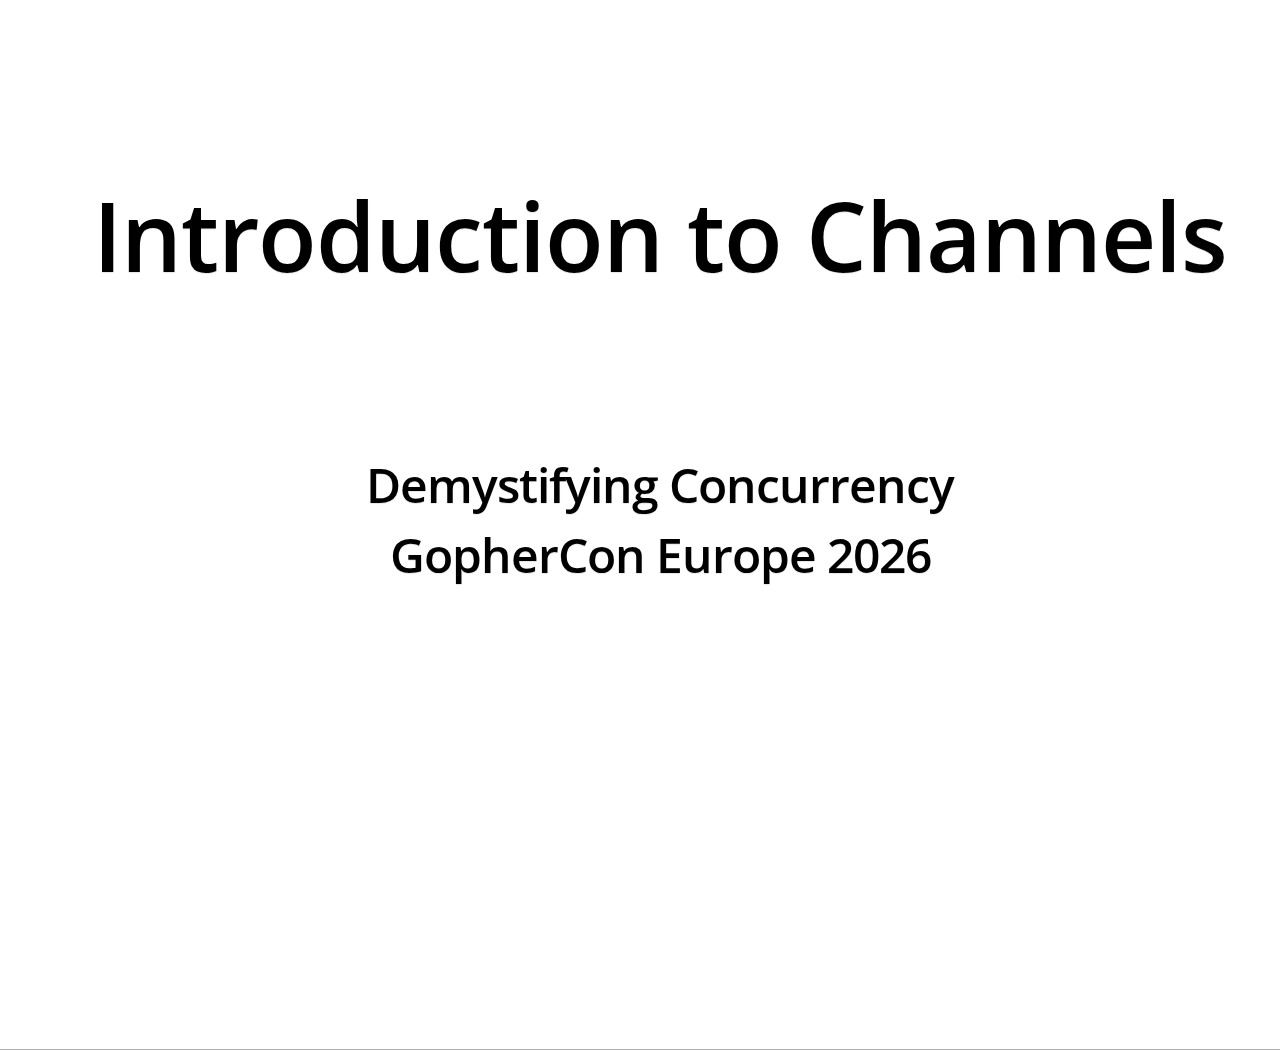
<file: channels.html>
<!DOCTYPE html>
<html>
  <head>
    <title>Channels</title>
    <meta charset='utf-8'>
    <link rel='icon' type='image/svg+xml' href='static/favicon.svg'>
    <script>
      var notesEnabled =  false ;
    </script>
    <script src='static/slides.js'></script>
  </head>

  <body style='display: none'>
    <section class='slides'>

<!-- /usr/local/google/home/jba/repos/github.com/jba/concurrency-workshop/slides/channels/10/c_test.go -->
<article class='title-slide'>
  <div class='title-text'>Introduction to Channels</div>
  <div class='subtitle-text'
<p>Demystifying Concurrency</p>
<p>GopherCon Europe 2026</p>
  </div>
  <span class='pagenumber'>1</span>
</article>
<article>
  <h1>Passing a value between goroutines</h1>
  <div class='text'>
<p>We can pass a value between goroutines with a <code>WaitGroup</code>.</p>
  </div>
  <div class='code'><pre>
var wg sync.WaitGroup
var v int
wg.Go(func() { v = compute(7) })
wg.Wait()
fmt.Println(v)</pre>
  </div>
  <div class='text'>
<p>But there is a more flexible way: channels.</p>
  </div>
  <span class='pagenumber'>2</span>
</article>
<article>
  <h1>Unbuffered channels</h1>
  <div class='text'>
<p>An unbuffered channel lets two goroutines rendezvous.</p>
  </div>
  <div class='code'><pre>
c := make(chan int) <comment>// create a channel</comment>

go func() { c &lt;- compute(7) }() <comment>// send to c</comment>

v := &lt;-c <comment>// receive from c</comment>

fmt.Println(v)</pre>
  </div>
  <div class='text'>
<p>It doesn't matter which happens first, the send or the receive.</p>
  </div>
  <span class='pagenumber'>3</span>
</article>
<article>
  <h1>Multiples</h1>
  <div class='text'>
<p>You can have many senders, and many receivers.</p>
  </div>
  <div class='code'><pre>
c := make(chan int)
for i := range 5 {
    go func() { c &lt;- compute(i) }()
}
for range 5 {
    go func() {
        fmt.Println(&lt;-c)
    }()
}
<comment>// Wait for all goroutines here.</comment></pre>
  </div>
  <span class='pagenumber'>4</span>
</article>
<article>
  <h1>Timeout, v1</h1>
  <div class='text'>
<p>The <code>select</code> statement blocks until one of the cases is ready.</p>
  </div>
  <div class='code bad'><pre>
c := make(chan int)
timeout := make(chan bool)
go func() { c &lt;- compute(7) }()
go func() {
    time.Sleep(20 * time.Millisecond)
    timeout &lt;- true
}()
select {
case v := &lt;-c:
    fmt.Println(v)
case &lt;-timeout:
    fmt.Println(&#34;timed out&#34;)
}</pre>
  </div>
  <div class='text'>
<p>We'll get to the problem after the next slide.</p>
  </div>
  <span class='pagenumber'>5</span>
</article>
<article>
  <h1>Timeout, v2</h1>
  <div class='text'>
<p>Use <code>time.After</code> for timeouts.</p>
  </div>
  <div class='code'><pre>
c := make(chan int)
go func() { c &lt;- compute(7) }()
select {
case v := &lt;-c:
    fmt.Println(v)
<span class="em">case &lt;-time.After(20 * time.Millisecond):</span>
    fmt.Println(&#34;timed out&#34;)
}</pre>
  </div>
  <span class='pagenumber'>6</span>
</article>
<article>
  <h1>Goroutine leaks</h1>
  <div class="flex"><div>
  <div class='code bad'><pre>
c := make(chan int)
go func() { c &lt;- compute(7) }()
select {
case v := &lt;-c:
    fmt.Println(v)
case &lt;-time.After(20 * time.Millisecond):
    fmt.Println(&#34;timed out&#34;)
}
<comment>// program continues</comment></pre>
  </div>
  </div><div>
<p>What happens to the first goroutine if there is a timeout?</p>
  <details><summary></summary>
<ol>
<li><code>time.After</code> case executes</li>
<li><code>select</code> finishes</li>
<li>goroutine tries to send to <code>c</code></li>
</ol>
<ul>
<li>The GC does not collect <code>c</code>: there is still a reference to it.</li>
<li>The GC does not collect goroutines: they must terminate.</li>
</ul>
  </details>
  </div></div> <!-- flex -->
  <span class='pagenumber'>7</span>
</article>
<article>
  <h1>Buffered goroutines</h1>
  <div class="flex"><div>
  <div class='code'><pre>
c := make(chan int<span class="em">, 1</span>)
go func() { c &lt;- compute(7) }()
select {
case v := &lt;-c:
    fmt.Println(v)
case &lt;-time.After(20 * time.Millisecond):
    fmt.Println(&#34;timed out&#34;)
}
<comment>// program continues</comment></pre>
  </div>
  <div class='text'>
<ul>
<li>A channel can have a queue of values.</li>
<li>Sending enqueues, blocks if full.</li>
<li>Receiving dequeues, blocks if empty.</li>
<li>Sender and receiver don't have to rendezvous.</li>
</ul>
  </div>
  </div><div>
<p>And now?</p>
  <details><summary></summary>
<ol>
<li><code>time.After</code> case executes</li>
<li><code>select</code> finishes</li>
<li>goroutine tries to send to <code>c</code></li>
<li><span style="color:purple">value is enqueued</span></li>
<li>goroutine exits</li>
</ol>
<p>no leaks, no garbage</p>
  </details>
  </div></div> <!-- flex -->
  <span class='pagenumber'>8</span>
</article>
<article>
  <h1>Non-blocking select</h1>
  <div class='text'>
<p>Let's implement this:</p>
  </div>
  <div class='code'><pre>
<comment>// sendNotification optionally sends a notification without</comment>
<comment>// blocking the current goroutine.</comment>
<comment>// To avoid blocking, the notification might be dropped.</comment>
func <defn>sendNotification</defn>(string) {}

<comment>// receiveNotification receives a notification if there is one.</comment>
<comment>// It returns &#34;&#34; if there isn&#39;t.</comment>
<comment>// It never blocks.</comment>
func <defn>receiveNotification</defn>() string { return &#34;&#34; }
</pre>
  </div>
  <span class='pagenumber'>9</span>
</article>
<article>
  <h1>Notifications: first attempt</h1>
  <div class='code'><pre>
var nc = make(chan string)

func <defn>sendNotification</defn>(s string) { nc &lt;- s }

func <defn>receiveNotification</defn>() string { return &lt;-nc }
</pre>
  </div>
  <div class='text'>
<p>What happens here?</p>
  </div>
  <div class='text'>
<p>What if we add buffering?</p>
  </div>
  <span class='pagenumber'>10</span>
</article>
<article>
  <h1>Notifications: solution</h1>
  <div class='code'><pre>
var nc = make(chan string<span class="em">, 10</span>)

func <defn>sendNotification</defn>(s string) {
<span class="em">    select {
    case nc &lt;- s:
    default: <comment>// if we can&#39;t send, drop s</comment>
    }</span>
}

func <defn>receiveNotification</defn>() string {
<span class="em">    select {
    case s := &lt;-nc:
        return s
    default:
        return &#34;&#34;
    }
}
</pre>
  </div>
  <span class='pagenumber'>11</span>
</article>
<article>
  <h1>Closing channels</h1>
  <div class='text'>
<p>Close a channel when it will never be sent to again.</p>
  </div>
  <div class="flex"><div>
  <div class='code weak'><pre>
type <defn>node</defn> struct {
    val         int
    left, right *node
}

func <defn>sendValues</defn>(n *node, ch chan int) {
    if n == nil {
        return
    }
    sendValues(n.left, ch)
    ch &lt;- n.val
    sendValues(n.right, ch)
}
</pre>
  </div>
  <div class='text'>
<p>(In modern Go, we would use an iterator.)</p>
  </div>
  </div><div>
  <div class='code weak'><pre>
func <defn>printTree</defn>(root *node) {
    c := make(chan int)
    go func() {
        sendValues(root, c)
<span class="em">        close(c)</span>
    }()

    for {
        v, <span class="em">ok</span> := &lt;-c <comment>// distinguish closed from zero value</comment>
        if !ok {
            <comment>// c is closed</comment>
            break
        }
        fmt.Println(v)
    }
}
</pre>
  </div>
  </div></div> <!-- flex -->
  <span class='pagenumber'>12</span>
</article>
<article>
  <h1>for...range with a channel</h1>
  <div class='code'><pre>
func <defn>printTree</defn>(root *node) {
    c := make(chan int)
    go func() {
        sendValues(root, c)
        close(c)
    }()

<span class="em">    for v := range c {</span>
        fmt.Println(v)
    }
}
</pre>
  </div>
  <span class='pagenumber'>13</span>
</article>
<article>
  <h1>close broadcasts</h1>
  <div class='text'>
<p><code>close</code> affects every receiver</p>
  </div>
  <div class="flex"><div>
  <div class='code bad'><pre>
c := make(chan int)
var wg sync.WaitGroup
wg.Go(func() { <span class="em">c &lt;- 1</span> })
wg.Go(func() { fmt.Println(&lt;-c) })
wg.Go(func() { fmt.Println(&lt;-c) })
wg.Wait()</pre>
  </div>
<p>What does this do?</p>
  <details><summary></summary>
<p>Print 1, then hang.</p>
  </details>
  </div><div>
  <div class='code'><pre>
c := make(chan int)
var wg sync.WaitGroup
wg.Go(func() { <span class="em">close(c)</span> })
wg.Go(func() { fmt.Println(&lt;-c) })
wg.Go(func() { fmt.Println(&lt;-c) })
wg.Wait()</pre>
  </div>
<p>What does this do?</p>
  <details><summary></summary>
<p>Print 0 twice, then finish.</p>
  </details>
  </div></div> <!-- flex -->
  <span class='pagenumber'>14</span>
</article>

    <div id="help">
      Use the left and right arrow keys or click the left and right
      edges of the page to navigate between slides.<br>
      (Press 'H' or navigate to hide this message.)
    </div>
    <script type="application/javascript" src='static/play.js'></script>
  </body>
</html>
</file>
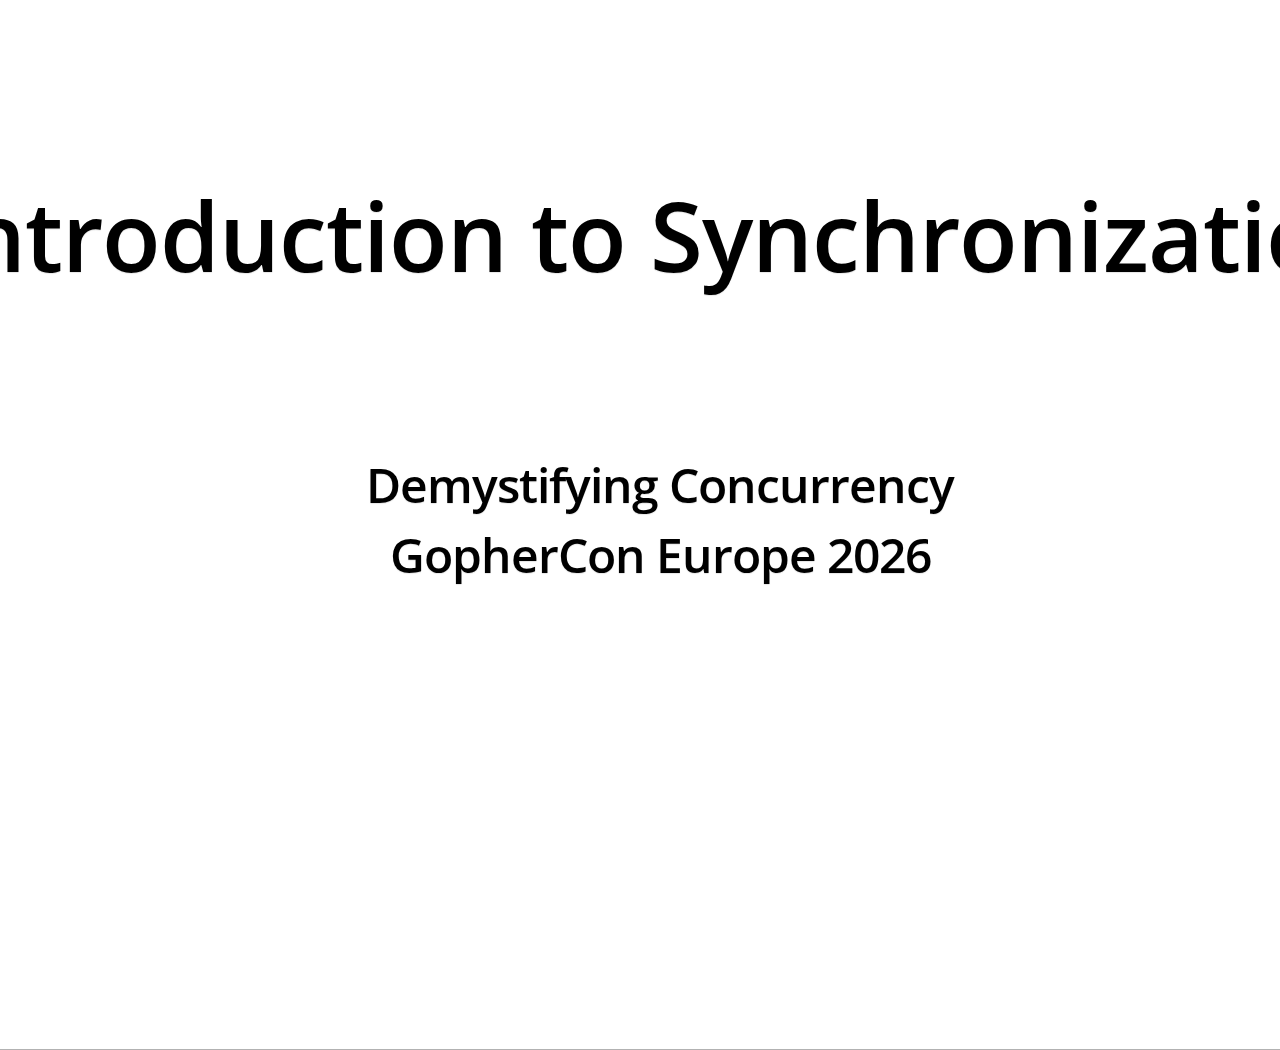
<file: mutexes.html>
<!DOCTYPE html>
<html>
  <head>
    <title>Title</title>
    <meta charset='utf-8'>
    <link rel='icon' type='image/svg+xml' href='static/favicon.svg'>
    <script>
      var notesEnabled =  false ;
    </script>
    <script src='static/slides.js'></script>
  </head>

  <body style='display: none'>
    <section class='slides'>

<!-- slides/mutexes/10/m.go -->
<article class='title-slide'>
  <div class='title-text'>Introduction to Synchronization</div>
  <div class='subtitle-text'
<p>Demystifying Concurrency</p>
<p>GopherCon Europe 2026</p>
  </div>
  <span class='pagenumber'>1</span>
</article>
<article>
  <h1>Sharing memory</h1>
  <div class='text'>
<p>A program's goroutines can all access the program's memory.</p>
  </div>
  <div class='code'><pre>
<span class='codenum'>1</span>var c int

<span class='codenum'>2</span>func <defn>main</defn>() {
<span class='codenum'>3</span>   var wg sync.WaitGroup
<span class='codenum'>4</span>   wg.Go(count)
<span class='codenum'>5</span>   wg.Go(count)
<span class='codenum'>6</span>   wg.Wait()
<span class='codenum'>7</span>   fmt.Println(c)
<span class='codenum'>8</span>}

<span class='codenum'>9</span>func <defn>count</defn>() {
<span class='codenum'>10</span>   for range 20_000 {
<span class='codenum'>11</span>      c++
<span class='codenum'>12</span>   }
<span class='codenum'>13</span>}
</pre>
  </div>
<div></div>
  <div class='output'><pre>
27357
</pre>
  </div>
  <span class='pagenumber'>2</span>
</article>

<!-- slides/mutexes/20/m.go -->
<article>
  <h1>Data races</h1>
  <div class='text'>
<p>A data race happens when:</p>
<ul>
<li>Two goroutines access the same memory</li>
<li>At least one writes to it</li>
<li>The accesses aren't synchronized</li>
</ul>
  </div>
  <div class='text'>
<p> </p>
  </div>
  <div class="flex"><div>
  <div class='text'>
<p>same goroutine</p>
  </div>
  <div class='code'><pre>
<span class='codenum'>1</span>c++
<span class='codenum'>2</span>fmt.Println(c)</pre>
  </div>
  </div><div>
  <div class='text'>
<p>different memory</p>
  </div>
  <div class='code'><pre>
<span class='codenum'>1</span>wg.Go(func() {
<span class='codenum'>2</span>   c1++
<span class='codenum'>3</span>})
<span class='codenum'>4</span>wg.Go(func() {
<span class='codenum'>5</span>   c2++
<span class='codenum'>6</span>})</pre>
  </div>
  </div><div>
  <div class='text'>
<p>no writes</p>
  </div>
  <div class='code'><pre>
<span class='codenum'>1</span>wg.Go(func() {
<span class='codenum'>2</span>   fmt.Println(c)
<span class='codenum'>3</span>})
<span class='codenum'>4</span>wg.Go(func() {
<span class='codenum'>5</span>   fmt.Println(c)
<span class='codenum'>6</span>})</pre>
  </div>
  </div><div>
  <div class='text'>
<p>data race</p>
  </div>
  <div class='code bad'><pre>
<span class='codenum'>1</span>wg.Go(func() { c++ })
<span class='codenum'>2</span>wg.Go(func() { c++ })</pre>
  </div>
  </div></div> <!-- flex -->
  <span class='pagenumber'>3</span>
</article>
<article>
  <h1>The race detector</h1>
  <div class='text'>
<p>Looks for data races while the program is running.</p>
  </div>
  <div class="flex"><div>
  <div class='code'><pre>
<span class='codenum'>1</span>var c int

<span class='codenum'>2</span>func <defn>main</defn>() {
<span class='codenum'>3</span>   var wg sync.WaitGroup
<span class='codenum'>4</span>   wg.Go(count)
<span class='codenum'>5</span>   wg.Go(count)
<span class='codenum'>6</span>   wg.Wait()
<span class='codenum'>7</span>   fmt.Println(c)
<span class='codenum'>8</span>}

<span class='codenum'>9</span>func <defn>count</defn>() {
<span class='codenum'>10</span>   for range 20_000 {
<span class='codenum'>11</span>      c++
<span class='codenum'>12</span>   }
<span class='codenum'>13</span>}
</pre>
  </div>
<div></div>
  <div class='output'><pre>
27357
</pre>
  </div>
  </div><div>
  <div class='text'>
<p><code>go run -race .</code></p>
  </div>
<div></div>
  <div class='output'><pre>
==================
WARNING: DATA RACE
Read at 0x000000612e58 by goroutine 7:
main.count()
jba/repos/github.com/jba/concurrency-workshop/slides/mutexes/10/m.go:26 +0x2c
sync.(*WaitGroup).Go.func1()
jba/sdk/go1.25.5/src/sync/waitgroup.go:239 +0x5d

Previous write at 0x000000612e58 by goroutine 8:
main.count()
jba/repos/github.com/jba/concurrency-workshop/slides/mutexes/10/m.go:26 +0x44
sync.(*WaitGroup).Go.func1()
jba/sdk/go1.25.5/src/sync/waitgroup.go:239 +0x5d
</pre>
  </div>
  </div></div> <!-- flex -->
  <span class='pagenumber'>4</span>
</article>

<!-- slides/mutexes/30/m.go -->
<article>
  <h1>Interleavings</h1>
  <div class="flex"><div>
  <div class='code'><pre>
<span class='codenum'>1</span>c++</pre>
  </div>
  <div class='text'>
<p>is actually</p>
  </div>
  <div class='code'><pre>
<span class='codenum'>1</span>R0 = c
<span class='codenum'>2</span>R0++
<span class='codenum'>3</span>c = R0</pre>
  </div>
  <div style="width: 25vw"></div>
  </div><div>
  <div class='text'>
<p>What we want:</p>
<div class="interleave" style="font-size: 70%">
<table>
<thead>
<tr>
<th>G1</th>
<th>G2</th>
</tr>
</thead>
<tbody>
<tr>
<td>c++</td>
<td></td>
</tr>
<tr>
<td></td>
<td>c++</td>
</tr>
</tbody>
</table>
</div>
<p>What we might get:</p>
<div class="interleave" style="font-size: 70%">
<table>
<thead>
<tr>
<th>G1</th>
<th>G2</th>
</tr>
</thead>
<tbody>
<tr>
<td>R0 = c</td>
<td>R0 = c</td>
</tr>
<tr>
<td>R0++</td>
<td>R0++</td>
</tr>
<tr>
<td>c = R0</td>
<td>c = R0</td>
</tr>
</tbody>
</table>
</div>
  </div>
  </div></div> <!-- flex -->
  <span class='pagenumber'>5</span>
</article>
<article>
  <h1>Using a mutex</h1>
  <div class="flex"><div>
  <div class='code'><pre>
<span class='codenum'>1</span><span class="em">var mu sync.Mutex</span>

<span class='codenum'>2</span>var c int

<span class='codenum'>3</span>func <defn>main</defn>() {
<span class='codenum'>4</span>   var wg sync.WaitGroup
<span class='codenum'>5</span>   wg.Go(count)
<span class='codenum'>6</span>   wg.Go(count)
<span class='codenum'>7</span>   wg.Wait()
<span class='codenum'>8</span>   fmt.Println(c)
<span class='codenum'>9</span>}

<span class='codenum'>10</span>func <defn>count</defn>() {
<span class='codenum'>11</span>   for range 20_000 {
<span class='codenum'>12</span><span class="em">      mu.Lock()</span>
<span class='codenum'>13</span>      c++
<span class='codenum'>14</span><span class="em">      mu.Unlock()</span>
<span class='codenum'>15</span>   }
<span class='codenum'>16</span>}
</pre>
  </div>
  </div><div>
  <div class='text'>
<p>Only one goroutine between <code>Lock</code> and <code>Unlock</code></p>
<p>The zero mutex is unlocked and ready to use</p>
<p>A mutex limits interleavings</p>
  </div>
  </div></div> <!-- flex -->
  <span class='pagenumber'>6</span>
</article>

<!-- slides/mutexes/50/m.go -->
<article>
  <h1>Generating unique IDs, unsafe version</h1>
  <div class="flex"><div>
  <div class='code bad'><pre>
<comment>// An IDGenerator generates unique identifiers.</comment>
<span class='codenum'>1</span>type <defn>IDGenerator</defn> struct {
<span class='codenum'>2</span>   prefix string
<span class='codenum'>3</span>   num    int
<span class='codenum'>4</span>}

<comment>// NewIDGenerator creates an IDGenerator whose</comment>
<comment>// identifiers begin with prefix.</comment>
<span class='codenum'>5</span>func <defn>NewIDGenerator</defn>(prefix string) *IDGenerator {
<span class='codenum'>6</span>   return &amp;IDGenerator{prefix: prefix}
<span class='codenum'>7</span>}

<comment>// NewID generates a unique identifier each time</comment>
<comment>// it is called.</comment>
<span class='codenum'>8</span>func (g *IDGenerator) <defn>NewID</defn>() string {
<span class='codenum'>9</span>   g.num++
<span class='codenum'>10</span>   return fmt.Sprintf(&#34;%s%d&#34;, g.prefix, g.num)
<span class='codenum'>11</span>}
</pre>
  </div>
  </div><div>
  <details>
    <summary>
What can happen if two goroutines call <code>g.NewID()</code> at the same time?</p>
    </summary>
    <div class='answer'>
<p>You might get the same ID twice.</p>
    </div>
  </details>
  </div></div> <!-- flex -->
  <span class='pagenumber'>7</span>
</article>
<article>
  <h1>Generating unique IDs, safe version</h1>
  <div class="flex"><div>
  <div class='code'><pre>
<span class='codenum'>1</span>type <defn>IDGenerator</defn> struct {
<span class='codenum'>2</span>   prefix string
<span class='codenum'>3</span><span class="em">   mu     sync.Mutex</span>
<span class='codenum'>4</span>   num    int
<span class='codenum'>5</span>}

<comment>// NewIDGenerator is the same.</comment>

<span class='codenum'>6</span>func (g *IDGenerator) <defn>NewID</defn>() string {
<span class='codenum'>7</span><span class="em">   g.mu.Lock()
<span class='codenum'>8</span>   defer g.mu.Unlock()</span>
<span class='codenum'>9</span>   g.num++
<span class='codenum'>10</span>   return fmt.Sprintf(&#34;%s%d&#34;, g.prefix, g.num)
<span class='codenum'>11</span>}
</pre>
  </div>
  </div><div>
  <div class='text'>
<p><code>num</code> must be synchronized to make <code>NewID</code> concurrency-safe</p>
<p><code>prefix</code> is written <em>before</em> all calls to <code>NewID</code></p>
<p>The &quot;mutex hat&quot; convention: declare the mutex field
above the fields it protects</p>
  </div>
  </div></div> <!-- flex -->
  <span class='pagenumber'>8</span>
</article>
<article>
  <h1>Limit critical section size</h1>
  <div class="flex"><div>
  <div class='code'><pre>
<span class='codenum'>1</span>func (g *IDGenerator) <defn>NewID</defn>() string {
<span class='codenum'>2</span>   g.mu.Lock()
<span class='codenum'>3</span>   g.num++
<span class='codenum'>4</span>   g.mu.Unlock()
<span class='codenum'>5</span>   return fmt.Sprintf(&#34;%s%d&#34;, g.prefix, g.num)
<span class='codenum'>6</span>}
</pre>
  </div>
  </div><div>
  <div class='text'>
<p>Keep locked regions (<em>critical sections</em>) small to avoid contention</p>
<p><code>defer</code> is not always needed or useful</p>
  </div>
  <details>
    <summary>
Find and fix the bug.</p>
    </summary>
    <div class='code'><pre>
<span class='codenum'>1</span>func (g *IDGenerator) <defn>NewID</defn>() string {
<span class='codenum'>2</span>   g.mu.Lock()
<span class='codenum'>3</span>   g.num++
<span class='codenum'>4</span><span class="em">   n := g.num</span>
<span class='codenum'>5</span>   g.mu.Unlock()
<span class='codenum'>6</span>   return fmt.Sprintf(&#34;%s%d&#34;, g.prefix, <span class="em">n</span>)
<span class='codenum'>7</span>}
</pre>
    </div>
    <div class='answer'>
    </div>
  </details>
  </div></div> <!-- flex -->
  <span class='pagenumber'>9</span>
</article>

<!-- slides/mutexes/60/m.go -->
<article>
  <h1>Atomics</h1>
  <div class="flex">
  <div class='code'><pre>
<span class='codenum'>1</span>import (
<span class='codenum'>2</span>   &#34;fmt&#34;
<span class='codenum'>3</span><span class="em">   &#34;sync/atomic&#34;</span>
<span class='codenum'>4</span>)

<span class='codenum'>5</span>type <defn>IDGenerator</defn> struct {
<span class='codenum'>6</span>   prefix string
<span class='codenum'>7</span><span class="em">   num atomic.Int64</span>
<span class='codenum'>8</span>}

<span class='codenum'>9</span>func <defn>NewIDGenerator</defn>(prefix string) *IDGenerator {
<span class='codenum'>10</span>   return &amp;IDGenerator{prefix: prefix}
<span class='codenum'>11</span>}

<span class='codenum'>12</span>func (g *IDGenerator) <defn>NewID</defn>() string {
<span class='codenum'>13</span><span class="em">   n := g.num.Add(1)</span>
<span class='codenum'>14</span>   return fmt.Sprintf(&#34;%s%d&#34;, g.prefix, n)
<span class='codenum'>15</span>}
</pre>
  </div>
  <div class='text'>
<p>Limited operations</p>
<p>Do not combine</p>
<ul>
<li>Two in sequence is not atomic</li>
</ul>
<p>&quot;These functions require great care to be used correctly.&quot;</p>
<p>Recommendation: use only for counters</p>
  </div>
  </div> <!-- flex -->
  <span class='pagenumber'>10</span>
</article>

<!-- slides/mutexes/70/m.go -->
<article>
  <h1>Protecting a map</h1>
  <span class='pagenumber'>11</span>
</article>

<!-- slides/mutexes/80/m.go -->
<article>
  <h1>Optimizations</h1>
  <div class='text'>
<p>If there are a lot more reads than writes</p>
<p><code>sync.Map</code> (best for a single write per key)</p>
<p><code>sync.RWMutex</code></p>
  </div>
  <span class='pagenumber'>12 and last</span>
</article>

    <div id="help">
      Use the left and right arrow keys or click the left and right
      edges of the page to navigate between slides.<br>
      (Press 'H' or navigate to hide this message.)
    </div>
    <script type="application/javascript" src='static/play.js'></script>
  </body>
</html>
</file>
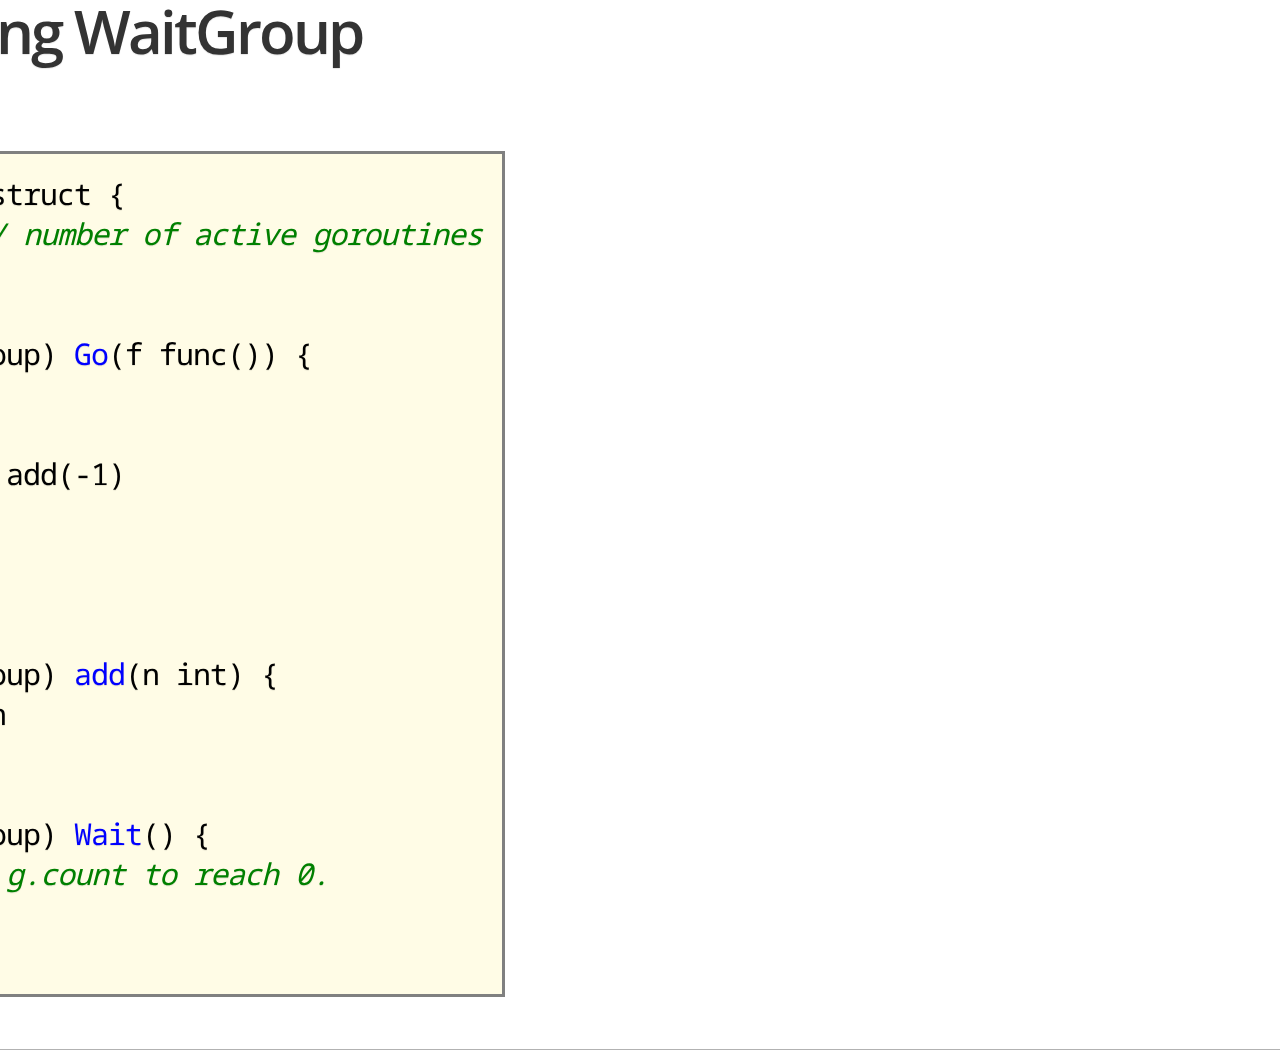
<file: output.html>
<!DOCTYPE html>
<html>
  <head>
    <title>WG</title>
    <meta charset='utf-8'>
    <script>
      var notesEnabled =  false ;
    </script>
    <script src='/static/slides.js'></script>
  </head>

  <body style='display: none'>
    <section class='slides'>
<article>
  <h1>Implementing WaitGroup</h1>
    <div class='code'><pre>type <defn>WaitGroup</defn> struct {
    count int <comment>// number of active goroutines</comment>
}

func (g *WaitGroup) <defn>Go</defn>(f func()) {
    g.add(1)
    go func() {
        defer g.add(-1)
        f()
    }()
}

func (g *WaitGroup) <defn>add</defn>(n int) {
    g.count += n
}

func (g *WaitGroup) <defn>Wait</defn>() {
    <comment>// Wait for g.count to reach 0.</comment>
}

</pre></div>
<p>Thoughts?</p>
  <details><summary></summary>
<p>The problem is that there is no synchronization.
<code>Go</code> should be goroutine-safe.</p>
  </details>
<span class='pagenumber'>0</span>
</article>
<article>
  <h1>With a mutex</h1>
<p>Use a mutex.</p>
    <div class='code'><pre>type <defn>WaitGroup</defn> struct {
<b>    mu sync.Mutex
</b>    count int <comment>// number of active goroutines</comment>
}

func (g *WaitGroup) <defn>Go</defn>(f func()) {
    g.add(1)
    go func() {
        defer g.add(-1)
        f()
    }()
}

<b>func (g *WaitGroup) add(n int) {
    g.mu.Lock()
    defer g.mu.Unlock()
    g.count += n
}

</b>
func (g *WaitGroup) <defn>Wait</defn>() {
    <comment>// Wait for g.count to reach 0.</comment>
}

</pre></div>
<span class='pagenumber'>1</span>
</article>
<article>
  <h1>Aside: Atomics</h1>
    <div class='code'><pre>type <defn>WaitGroup</defn> struct {
<b>    count atomic.Int64 <comment>// number of active goroutines</comment>
</b>}

func (g *WaitGroup) <defn>Go</defn>(f func()) {
    g.add(1)
    go func() {
        defer g.add(-1)
        f()
    }()
}

<b>func (g *WaitGroup) add(n int) {
    g.count.Add(int64(n))
}

</b>
func (g *WaitGroup) <defn>Wait</defn>() {
    <comment>// Wait for g.count to reach 0.</comment>
}

</pre></div>
<span class='pagenumber'>2</span>
</article>
<article>
  <h1>The Wait method</h1>
    <div class='code'><pre>type <defn>WaitGroup</defn> struct {
    count atomic.Int64 <comment>// number of active goroutines</comment>
}

func (g *WaitGroup) <defn>Go</defn>(f func()) {
    g.add(1)
    go func() {
        defer g.add(-1)
        f()
    }()
}

func (g *WaitGroup) <defn>add</defn>(n int) {
    g.count.Add(int64(n))
}

<b>func (g *WaitGroup) Wait() {
    for g.count.Load() &gt; 0 {
        time.Sleep(time.Millisecond)
    }
}

</b>
</pre></div>
<p>What's wrong with busy-waiting?</p>
  <details><summary></summary>
<p>There's no perfect time to sleep. You may sleep too long, wasting time,
or too short, wasting CPU.</p>
  </details>
<p>Find the bug (if any).</p>
  <details><summary></summary>
<p>The count can go to 0, then back up, and Wait won't notice.</p>
  </details>
<span class='pagenumber'>3</span>
</article>
<article>
  <h1>Fixing busy-waiting Wait</h1>
    <div class='code'><pre>func (g *WaitGroup) <defn>Wait</defn>() {
    <comment>// In-class exercise: what goes here?</comment>
}

</pre></div>
<p>What should the body of Wait be?</p>
  <details><summary></summary>
<p><code>&lt;-g.done</code>
That's it!</p>
  </details>
<p>There is a subtle bug in <code>add</code>. Find it.</p>
  <details><summary></summary>
<p>Two goroutines may both end up on <code>if c == 0</code> with c == 0.
(How?)
Closing a channel for a second time panics.</p>
  </details>
<span class='pagenumber'>4</span>
</article>
<article>
  <h1>Back to a mutex</h1>
<p>Need a mutex to perform more than one operation atomically</p>
<p>Find the bug.</p>
  <details><summary></summary>
<p>Wait reads <code>g.done</code> without the lock.</p>
  </details>
<p>This WaitGroup can't be used for a second wave of <code>Go</code> calls: once the first
group of goroutines completes, the channel is nil, and <code>Wait</code> will never return
(https://go.dev/ref/spec#Receive_operator:
&quot;Receiving from a nil channel blocks forever.&quot;)</p>
  <details><summary></summary>
<p>How can we fix that?</p>
  <details><summary></summary>
<p>TODO</p>
  </details>
<span class='pagenumber'>5</span>
</article>
<article>
  <h1>wg.go</h1>
<ul>
<li>Channel <em>operations</em> are concurrency-safe</li>
<li>But <em>accessing a variable</em> (even one holding a channel) is not</li>
</ul>
<p>Find the bug.</p>
  <details><summary></summary>
<p><code>Wait</code> holds the mutex while it's waiting, so <code>add</code> can't run to decrement the counter.</p>
  </details>
<span class='pagenumber'>6</span>
</article>
<article>
  <h1>Fix to previous</h1>
<ul>
<li>Channel <em>operations</em> are concurrency-safe</li>
<li>But <em>accessing a variable</em> (even one holding a channel) is not</li>
</ul>
    <div class='code'><pre>type <defn>WaitGroup</defn> struct {
    mu    sync.Mutex
    count int           <comment>// number of active goroutines</comment>
    done  chan struct{} <comment>// closed when count reaches zero</comment>
}

func (g *WaitGroup) <defn>Go</defn>(f func()) {
    g.add(1)
    go func() {
        defer g.add(-1)
        f()
    }()
}

func (g *WaitGroup) <defn>add</defn>(n int) {
    g.mu.Lock()
    defer g.mu.Unlock()
    if g.done == nil {
        g.done = make(chan struct{})
    }
    g.count += n
    if g.count == 0 {
        close(g.done)
        g.done = nil <comment>// Make sure we only close this channel once.</comment>
    }
}

func (g *WaitGroup) <defn>Wait</defn>() {
    <comment>// Wait for something to be written to the channel, or for it to be closed.</comment>
<b>    g.mu.Lock()
    d := g.done
    g.mu.Unlock()
</b>    &lt;-d
}

</pre></div>
<span class='pagenumber'>7</span>
</article>
<article>
  <h1>The real thing</h1>
<p>Actual sync.WaitGroup implementation</p>
<span class='pagenumber'>8</span>
</article>

    <div id="help">
      Use the left and right arrow keys or click the left and right
      edges of the page to navigate between slides.<br>
      (Press 'H' or navigate to hide this message.)
    </div>
    <script type="application/javascript" src='static/play.js'></script>
  </body>
</html>
</file>
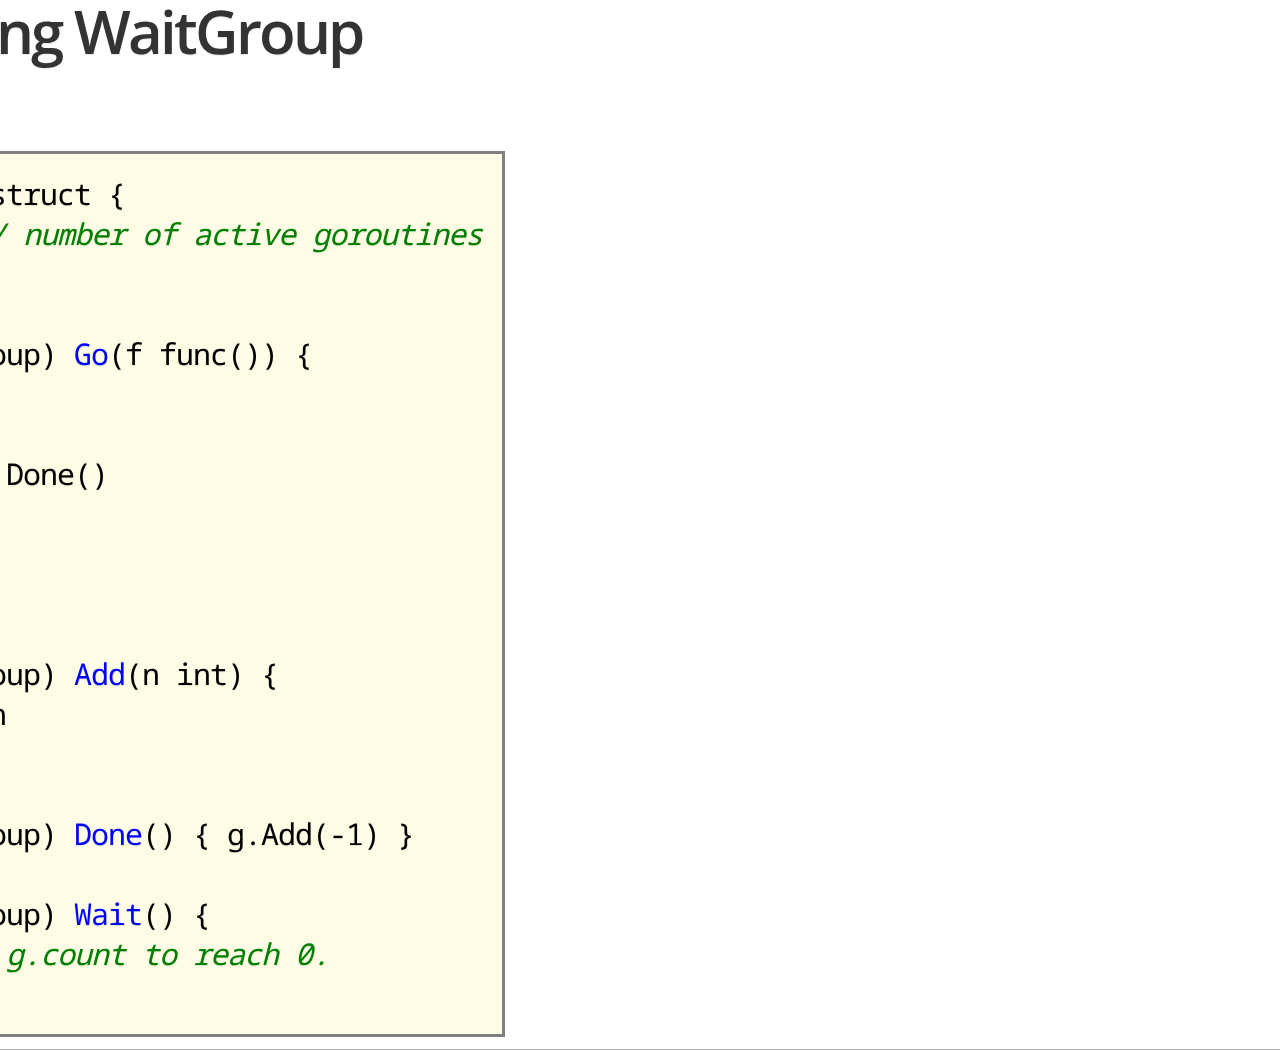
<file: waitgroup.html>
<!DOCTYPE html>
<html>
  <head>
    <title>WG</title>
    <meta charset='utf-8'>
    <script>
      var notesEnabled =  false ;
    </script>
    <script src='static/slides.js'></script>
  </head>

  <body style='display: none'>
    <section class='slides'>

<!-- /usr/local/google/home/jba/repos/github.com/jba/concurrency-workshop/slides/waitgroup/1/wg.go -->
<article>
  <h1>Implementing WaitGroup</h1>
  <div class='code'><pre>
type <defn>WaitGroup</defn> struct {
    count int <comment>// number of active goroutines</comment>
}

func (g *WaitGroup) <defn>Go</defn>(f func()) {
    g.Add(1)
    go func() {
        defer g.Done()
        f()
    }()
}

func (g *WaitGroup) <defn>Add</defn>(n int) {
    g.count += n
}

func (g *WaitGroup) <defn>Done</defn>() { g.Add(-1) }

func (g *WaitGroup) <defn>Wait</defn>() {
    <comment>// Wait for g.count to reach 0.</comment>
}
</pre>
  </div>
<p>Thoughts?</p>
  <span class='pagenumber'>1</span>
</article>

<!-- /usr/local/google/home/jba/repos/github.com/jba/concurrency-workshop/slides/waitgroup/2/wg.go -->
<article>
  <h1>WaitGroup with a mutex</h1>
  <div class='code'><pre>
type <defn>WaitGroup</defn> struct {
<b>    mu sync.Mutex</b>
    count int <comment>// number of active goroutines</comment>
}

func (g *WaitGroup) <defn>Go</defn>(f func()) {
    g.Add(1)
    go func() {
        defer g.Done()
        f()
    }()
}

<b>func (g *WaitGroup) <defn>Add</defn>(n int) {
    g.mu.Lock()
    defer g.mu.Unlock()
    g.count += n
}
</b>

func (g *WaitGroup) <defn>Done</defn>() { g.Add(-1) }

func (g *WaitGroup) <defn>Wait</defn>() {
    <comment>// Wait for g.count to reach 0.</comment>
}
</pre>
  </div>
  <span class='pagenumber'>2</span>
</article>

<!-- /usr/local/google/home/jba/repos/github.com/jba/concurrency-workshop/slides/waitgroup/3/wg.go -->
<article>
  <h1>WaitGroup with atomics</h1>
  <div class='flex'>
  <div class='text'>
<ul>
<li>
<p>Atomics work well here, for now</p>
</li>
<li>
<p>Stdlib implementation uses them</p>
</li>
</ul>
  </div>
  <div class='code'><pre>
type <defn>WaitGroup</defn> struct {
<b>    count atomic.Int64 <comment>// number of active goroutines</b></comment>
}

func (g *WaitGroup) <defn>Go</defn>(f func()) {
    g.Add(1)
    go func() {
        defer g.Add(-1)
        f()
    }()
}

<b>func (g *WaitGroup) <defn>Add</defn>(n int) {
    g.count.Add(int64(n))
}
</b>

func (g *WaitGroup) <defn>Done</defn>() { g.Add(-1) }

func (g *WaitGroup) <defn>Wait</defn>() {
    <comment>// Wait for g.count to reach 0.</comment>
}
</pre>
  </div>
  </div> <!-- flex -->
  <span class='pagenumber'>3</span>
</article>

<!-- /usr/local/google/home/jba/repos/github.com/jba/concurrency-workshop/slides/waitgroup/4/wg.go -->
<article>
  <h1>The Wait method</h1>
  <div class='code'><pre>
type <defn>WaitGroup</defn> struct {
    count atomic.Int64 <comment>// number of active goroutines</comment>
}

func (g *WaitGroup) <defn>Go</defn>(f func()) {
    g.add(1)
    go func() {
        defer g.add(-1)
        f()
    }()
}

func (g *WaitGroup) <defn>add</defn>(n int) {
    g.count.Add(int64(n))
}

<b>func (g *WaitGroup) <defn>Wait</defn>() {
    for g.count.Load() &gt; 0 {
        time.Sleep(time.Millisecond)
    }
}
</b></pre>
  </div>
<p>What's wrong with busy-waiting?</p>
<p>Find the bug.</p>
  <span class='pagenumber'>4</span>
</article>

<!-- /usr/local/google/home/jba/repos/github.com/jba/concurrency-workshop/slides/waitgroup/5/wg.go -->
<article>
  <h1>Fixing busy-waiting Wait</h1>
  <div class='text'>
<ul>
<li>Use a channel</li>
<li>Close it to broadcast</li>
</ul>
  </div>
  <div class="flex">
  <div class='code'><pre>
type <defn>WaitGroup</defn> struct {
    count atomic.Int64 <comment>// number of active goroutines</comment>
<b>    done chan struct{} <comment>// closed when count reaches zero</b></comment>
}

<b>func <defn>NewWaitGroup</defn>() *WaitGroup {
    return &amp;WaitGroup{done: make(chan struct{})}
}
</b>
func (g *WaitGroup) <defn>Go</defn>(f func()) {
    g.add(1)
    go func() {
        defer g.add(-1)
        f()
    }()
}
</pre>
  </div>
  <div class='code'><pre>
func (g *WaitGroup) <defn>add</defn>(n int) {
    c := g.count.Add(int64(n))
<b>    if c == 0 {
        close(g.done)
    }</b>
}

func (g *WaitGroup) <defn>Wait</defn>() {
    <comment>// In-class exercise: what goes here?</comment>
}
</pre>
  </div>
  </div> <!-- flex -->
<p>What should the body of Wait be?</p>
<p>Find the bug in <code>add</code>.</p>
  <span class='pagenumber'>5</span>
</article>

<!-- /usr/local/google/home/jba/repos/github.com/jba/concurrency-workshop/slides/waitgroup/6/wg.go -->
<article>
  <h1>Back to a mutex</h1>
  <div class='text'>
<p>Need a mutex to perform more than one operation atomically</p>
  </div>
  <div class="flex">
  <div class='code'><pre>
type <defn>WaitGroup</defn> struct {
    mu    sync.Mutex
    count int           <comment>// number of active goroutines</comment>
    done  chan struct{} <comment>// closed when count reaches zero</comment>
}

func (g *WaitGroup) <defn>Go</defn>(f func()) {
    g.add(1)
    go func() {
        defer g.add(-1)
        f()
    }()
}
</pre>
  </div>
  <div class='code'><pre>
<b>func (g *WaitGroup) <defn>add</defn>(n int) {
    g.mu.Lock()
    defer g.mu.Unlock()
    if g.done == nil {
        g.done = make(chan struct{})
    }
    g.count += n
    if g.count == 0 {
        close(g.done)
        g.done = nil <comment>// don&#39;t close channel twice</comment>
    }
}
</b>
func (g *WaitGroup) <defn>Wait</defn>() {
    <comment>// wait for close</comment>
    &lt;-g.done
}
</pre>
  </div>
  </div>
<p>Find the race condition.</p>
<p>This WaitGroup can't be used for a second wave of <code>Go</code> calls: once the first
group of goroutines completes, the channel is nil, and <code>Wait</code> will never return.</p>
<p>How can we fix that?</p>
  <span class='pagenumber'>6</span>
</article>

<!-- /usr/local/google/home/jba/repos/github.com/jba/concurrency-workshop/slides/waitgroup/7/wg.go -->
<article>
  <h1>Fixing the race</h1>
  <div class='text'>
<ul>
<li>Channel <em>operations</em> are concurrency-safe</li>
<li>But <em>accessing a variable</em> (even one holding a channel) is not</li>
</ul>
  </div>
  <div class='flex'>
  <div class='code'><pre>
type <defn>WaitGroup</defn> struct {
    mu    sync.Mutex
    count int           <comment>// number of active goroutines</comment>
    done  chan struct{} <comment>// closed when count reaches zero</comment>
}

func (g *WaitGroup) <defn>Go</defn>(f func()) {
    g.add(1)
    go func() {
        defer g.add(-1)
        f()
    }()
}
</pre>
  </div>
  <div class='code'><pre>
func (g *WaitGroup) <defn>add</defn>(n int) {
    g.mu.Lock()
    defer g.mu.Unlock()
    if g.done == nil {
        g.done = make(chan struct{})
    }
    g.count += n
    if g.count == 0 {
        close(g.done)
        g.done = nil <comment>// Make sure we only close this channel once.</comment>
    }
}

<b>func (g *WaitGroup) <defn>Wait</defn>() {
    <comment>// Wait for something to be written to the channel, or for it to be closed.</comment>
    g.mu.Lock()
    defer g.mu.Unlock()
    &lt;-g.done
}
</b></pre>
  </div>
  </div>
<p>Find the bug.</p>
  <span class='pagenumber'>7</span>
</article>

<!-- /usr/local/google/home/jba/repos/github.com/jba/concurrency-workshop/slides/waitgroup/8/wg.go -->
<article>
  <h1>Fix to previous</h1>
  <div class='text'>
<ul>
<li>Channel <em>operations</em> are concurrency-safe</li>
<li>But <em>accessing a variable</em> (even one holding a channel) is not</li>
</ul>
  </div>
  <div class='code'><pre>
type <defn>WaitGroup</defn> struct {
    mu    sync.Mutex
    count int           <comment>// number of active goroutines</comment>
    done  chan struct{} <comment>// closed when count reaches zero</comment>
}

func (g *WaitGroup) <defn>Go</defn>(f func()) {
    g.add(1)
    go func() {
        defer g.add(-1)
        f()
    }()
}

func (g *WaitGroup) <defn>add</defn>(n int) {
    g.mu.Lock()
    defer g.mu.Unlock()
    if g.done == nil {
        g.done = make(chan struct{})
    }
    g.count += n
    if g.count == 0 {
        close(g.done)
        g.done = nil <comment>// Make sure we only close this channel once.</comment>
    }
}

func (g *WaitGroup) <defn>Wait</defn>() {
    <comment>// Wait for something to be written to the channel, or for it to be closed.</comment>
<b>    g.mu.Lock()
    d := g.done
    g.mu.Unlock()</b>
    &lt;-d
}
</pre>
  </div>
  <span class='pagenumber'>8</span>
</article>

<!-- /usr/local/google/home/jba/repos/github.com/jba/concurrency-workshop/slides/waitgroup/9/wg.go -->
<article>
  <h1>The real thing</h1>
  <div class='text'>
<p>Actual sync.WaitGroup implementation</p>
  </div>
  <span class='pagenumber'>9</span>
</article>

    <div id="help">
      Use the left and right arrow keys or click the left and right
      edges of the page to navigate between slides.<br>
      (Press 'H' or navigate to hide this message.)
    </div>
    <script type="application/javascript" src='static/play.js'></script>
  </body>
</html>
</file>
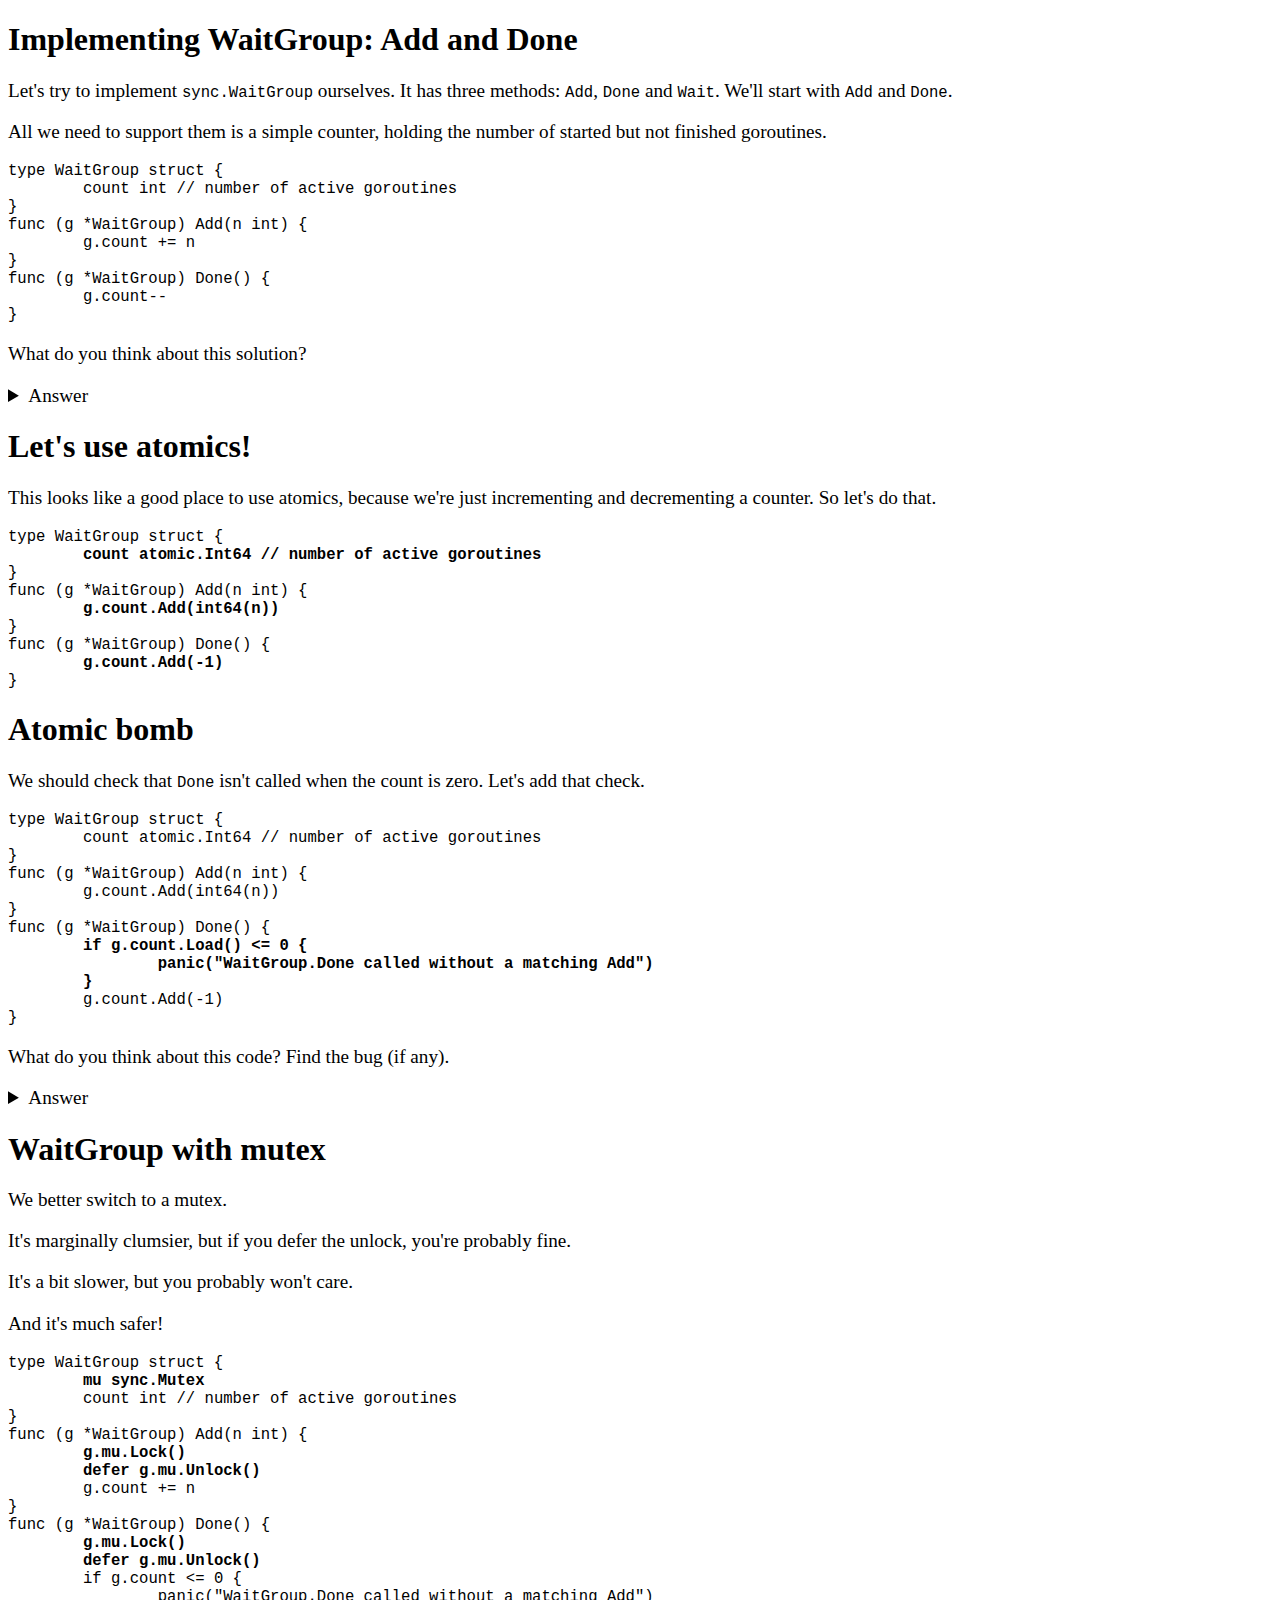
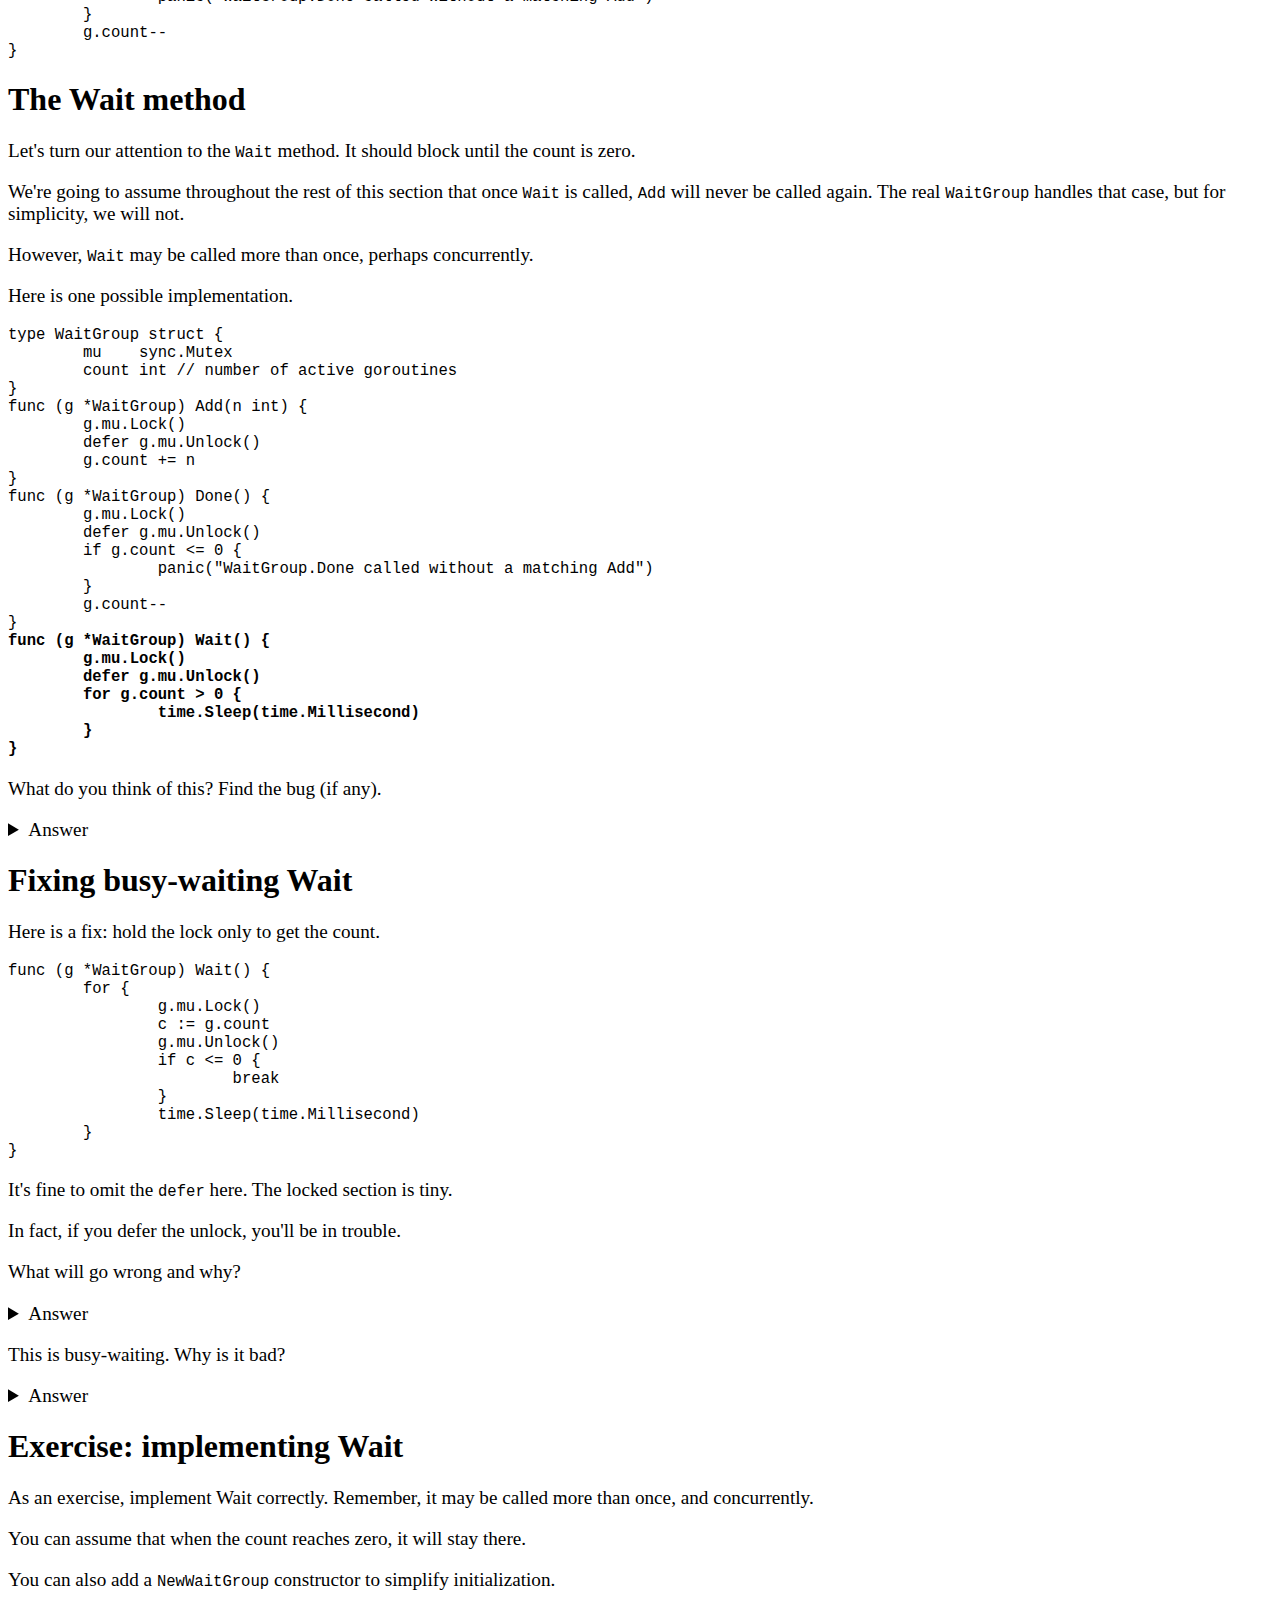
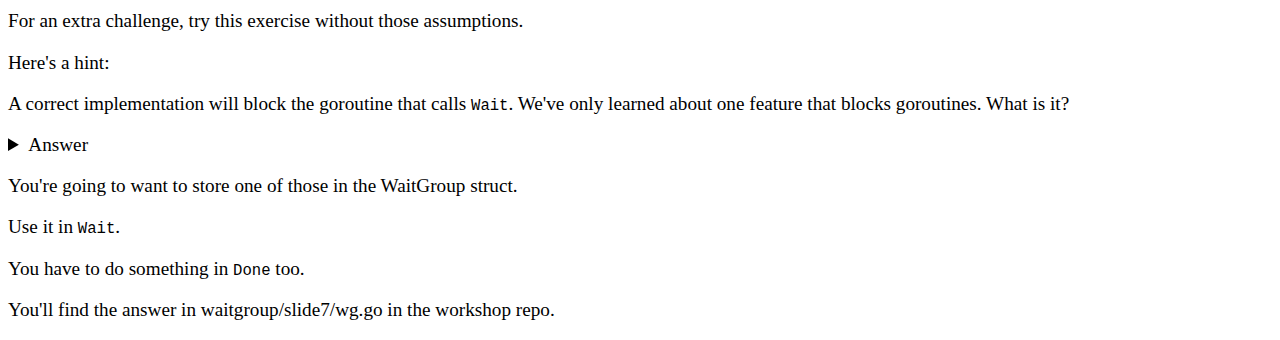
<file: docs/waitgroup.html>
<!DOCTYPE html>
<html lang="en">
<head>
    <meta charset="UTF-8">
    <meta name="viewport" content="width=device-width, initial-scale=1.0">
    <title>Code</title>
    <style>
        p, summary, pre { font-size: larger; }
        .answer { border: 1px solid lightgray; padding: 0.5em; margin: 0.5em 0; }
    </style>
</head>
<body>
<h1>Implementing WaitGroup: Add and Done</h1>
<p>Let&#39;s try to implement <code>sync.WaitGroup</code> ourselves.
It has three methods: <code>Add</code>, <code>Done</code> and <code>Wait</code>.
We&#39;ll start with <code>Add</code> and <code>Done</code>.
</p>
<p>All we need to support them is a simple counter, holding
the number of started but not finished goroutines.
</p>
<code><pre>type WaitGroup struct {
	count int // number of active goroutines
}
func (g *WaitGroup) Add(n int) {
	g.count += n
}
func (g *WaitGroup) Done() {
	g.count--
}
</pre></code>
<p>What do you think about this solution?
</p>
<details>
<summary>Answer</summary>
<div class="answer">
<p>The problem is that there is no synchronization.
<code>Add</code> and <code>Done</code> should be goroutine-safe.
</p>
</div>
</details>
<h1>Let&#39;s use atomics!</h1>
<p>This looks like a good place to use atomics, because we&#39;re just
incrementing and decrementing a counter. So let&#39;s do that.
</p>
<code><pre>type WaitGroup struct {
<b>	count atomic.Int64 // number of active goroutines
</b>}
func (g *WaitGroup) Add(n int) {
<b>	g.count.Add(int64(n))
</b>}
func (g *WaitGroup) Done() {
<b>	g.count.Add(-1)
</b>}
</pre></code>
<h1>Atomic bomb</h1>
<p>We should check that <code>Done</code> isn&#39;t called when the count is zero.
Let&#39;s add that check.
</p>
<code><pre>type WaitGroup struct {
	count atomic.Int64 // number of active goroutines
}
func (g *WaitGroup) Add(n int) {
	g.count.Add(int64(n))
}
func (g *WaitGroup) Done() {
<b>	if g.count.Load() &lt;= 0 {
		panic(&#34;WaitGroup.Done called without a matching Add&#34;)
	}
</b>	g.count.Add(-1)
}
</pre></code>
<p>What do you think about this code?
Find the bug (if any).
</p>
<details>
<summary>Answer</summary>
<div class="answer">
<p>Uh-oh! we have a TOCTOU race (Time Of Check-Time Of Use).
</p>
<p>Explain how (that is, provide an interleaving where)
<code>g.count</code> can become negative.
</p>
<p>That&#39;s a pitfall of using atomics: when you need to make the code more
complicated, you may be tempted to make the smallest change.
</p>
</div>
</details>
<h1>WaitGroup with mutex</h1>
<p>We better switch to a mutex.
</p>
<p>It&#39;s marginally clumsier, but if you defer the unlock,
you&#39;re probably fine.
</p>
<p>It&#39;s a bit slower, but you probably won&#39;t care.
</p>
<p>And it&#39;s much safer!
</p>
<code><pre>type WaitGroup struct {
<b>	mu sync.Mutex
</b>	count int // number of active goroutines
}
func (g *WaitGroup) Add(n int) {
<b>	g.mu.Lock()
	defer g.mu.Unlock()
</b>	g.count += n
}
func (g *WaitGroup) Done() {
<b>	g.mu.Lock()
	defer g.mu.Unlock()
</b>	if g.count &lt;= 0 {
		panic(&#34;WaitGroup.Done called without a matching Add&#34;)
	}
	g.count--
}
</pre></code>
<h1>The Wait method</h1>
<p>Let&#39;s turn our attention to the <code>Wait</code> method.
It should block until the count is zero.
</p>
<p>We&#39;re going to assume throughout the rest of this section
that once <code>Wait</code> is called, <code>Add</code> will never be called again.
The real <code>WaitGroup</code> handles that case, but for simplicity, we will not.
</p>
<p>However, <code>Wait</code> may be called more than once, perhaps concurrently.
</p>
<p>Here is one possible implementation.
</p>
<code><pre>type WaitGroup struct {
	mu    sync.Mutex
	count int // number of active goroutines
}
func (g *WaitGroup) Add(n int) {
	g.mu.Lock()
	defer g.mu.Unlock()
	g.count += n
}
func (g *WaitGroup) Done() {
	g.mu.Lock()
	defer g.mu.Unlock()
	if g.count &lt;= 0 {
		panic(&#34;WaitGroup.Done called without a matching Add&#34;)
	}
	g.count--
}
<b>func (g *WaitGroup) Wait() {
	g.mu.Lock()
	defer g.mu.Unlock()
	for g.count &gt; 0 {
		time.Sleep(time.Millisecond)
	}
}
</b></pre></code>
<p>What do you think of this?
Find the bug (if any).
</p>
<details>
<summary>Answer</summary>
<div class="answer">
<p>Since <code>Wait</code> holds the mutex for the entire time it&#39;s running, <code>Done</code> can
never run. If <code>g.count</code> is already zero, <code>Wait</code> exits immediately. But if
it is positive, <code>Wait</code> will run forever.
</p>
</div>
</details>
<h1>Fixing busy-waiting Wait</h1>
<p>Here is a fix: hold the lock only to get the count.
</p>
<code><pre>func (g *WaitGroup) Wait() {
	for {
		g.mu.Lock()
		c := g.count
		g.mu.Unlock()
		if c &lt;= 0 {
			break
		}
		time.Sleep(time.Millisecond)
	}
}
</pre></code>
<p>It&#39;s fine to omit the <code>defer</code> here. The locked section is tiny.
</p>
<p>In fact, if you defer the unlock, you&#39;ll be in trouble.
</p>
<p>What will go wrong and why?
</p>
<details>
<summary>Answer</summary>
<div class="answer">
<p>Since defers don&#39;t happen until the function returns, the unlock
won&#39;t happen, and when the lock is hit at the top of the loop,
you&#39;ll deadlock.
</p>
</div>
</details>
<p>This is busy-waiting. Why is it bad?
</p>
<details>
<summary>Answer</summary>
<div class="answer">
<p>There&#39;s no perfect time to sleep. You may sleep too long, wasting time,
or too short, wasting CPU.
</p>
</div>
</details>
<h1>Exercise: implementing Wait</h1>
<p>As an exercise, implement Wait correctly.
Remember, it may be called more than once, and concurrently.
</p>
<p>You can assume that when the count reaches zero, it will
stay there.
</p>
<p>You can also add a <code>NewWaitGroup</code> constructor to simplify initialization.
</p>
<p>For an extra challenge, try this exercise without those assumptions.
</p>
<p>Here&#39;s a hint:
</p>
<p>A correct implementation will block the goroutine that calls <code>Wait</code>.
We&#39;ve only learned about one feature that blocks goroutines.
What is it?
</p>
<details>
<summary>Answer</summary>
<div class="answer">
<p>A channel.
</p>
</div>
</details>
<p>You&#39;re going to want to store one of those in the WaitGroup struct.
</p>
<p>Use it in <code>Wait</code>.
</p>
<p>You have to do something in <code>Done</code> too.
</p>
<p>You&#39;ll find the answer in waitgroup/slide7/wg.go in the workshop repo.
</p>
</body>
</html>
</file>
